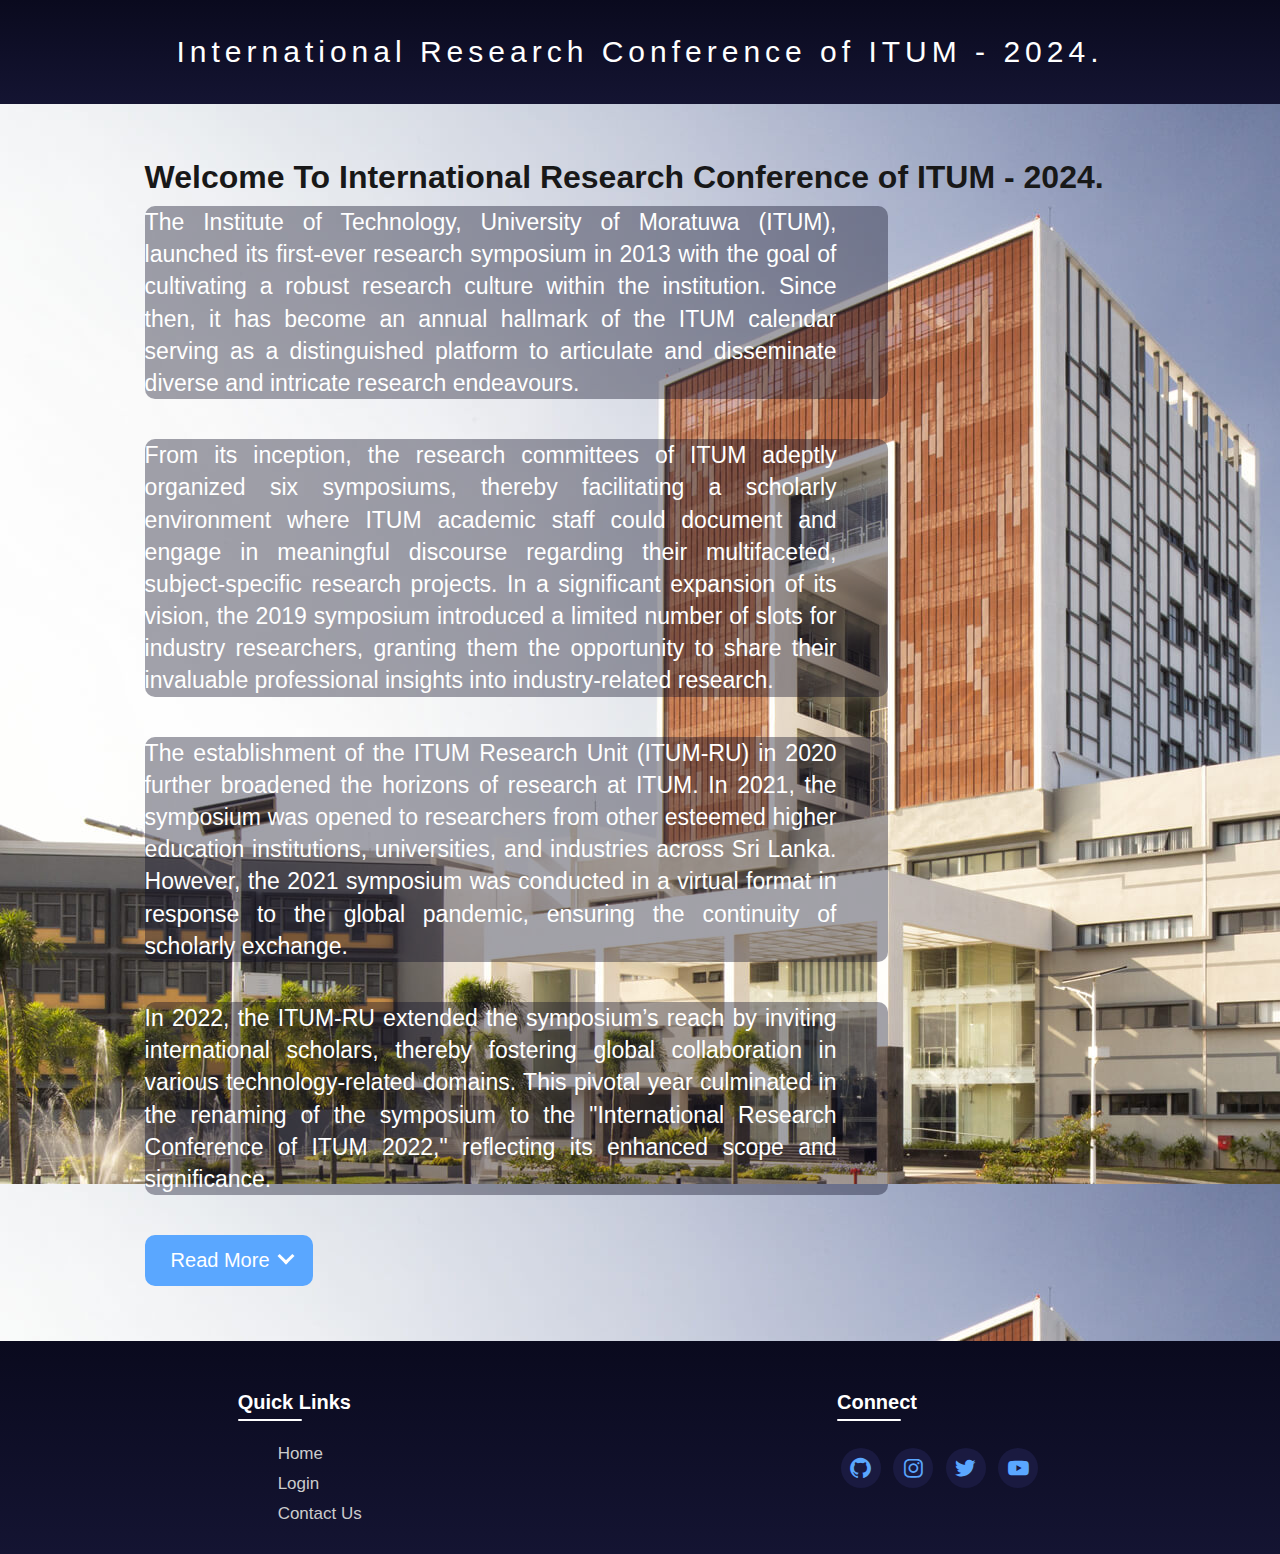
<file: about.html>
<!DOCTYPE html>
<html lang="en">
    <head>
        <title>About Us</title>
        <meta charset="utf-8">
        <link rel="stylesheet" href="static/about.css">
    	<link rel="stylesheet" href="https://unpkg.com/boxicons@latest/css/boxicons.min.css">
		<div id="navbar-placeholder"></div>
		<!--<script>
			document.getElementById("navbar-placeholder").innerHTML = fetch("navbar.html")
				.then(response => response.text())
				.then(data => document.getElementById("navbar-placeholder").innerHTML = data);
		</script> -->

    </head>
    
    <body>
		<header class="logo-div">
			<p>International Research Conference of ITUM - 2024.</p>
		</header>
	
    	<section class="main">
		    <div class="container">
		        <div class="main-content">
		            <h2>Welcome To International Research Conference of ITUM - 2024.</h2>
		            <p>
						The Institute of Technology, University of Moratuwa (ITUM), launched its first-ever research symposium in 2013 with the goal of cultivating a robust research culture within the institution. Since then, it has become an annual hallmark of the ITUM calendar serving as a distinguished platform to articulate and disseminate diverse and intricate research endeavours.</p>
									
					</p>
					<p>
						From its inception, the research committees of ITUM adeptly organized six symposiums, thereby facilitating a scholarly environment where ITUM academic staff could document and engage in meaningful discourse regarding their multifaceted, subject-specific research projects. In a significant expansion of its vision, the 2019 symposium introduced a limited number of slots for industry researchers, granting them the opportunity to share their invaluable professional insights into industry-related research.</p>
												
					</p>
					<p>
						The establishment of the ITUM Research Unit (ITUM-RU) in 2020 further broadened the horizons of research at ITUM. In 2021, the symposium was opened to researchers from other esteemed higher education institutions, universities, and industries across Sri Lanka. However, the 2021 symposium was conducted in a virtual format in response to the global pandemic, ensuring the continuity of scholarly exchange.</p>
											
					</p>
					<p>
						In 2022, the ITUM-RU extended the symposium’s reach by inviting international scholars, thereby fostering global collaboration in various technology-related domains. This pivotal year culminated in the renaming of the symposium to the "International Research Conference of ITUM 2022," reflecting its enhanced scope and significance.</p>
									
					</p>
					<div id="hidden-para">
						<h2> </h2>
						<p> The following year, 2023, witnessed a further elevation of the conference, as ITUM-RU collaborated with the International Institute of Management Sciences (IIMS) under the theme "Industry 5.0 – Prospect and Retrospect." This partnership underscored our commitment to addressing contemporary challenges and opportunities in the field.</p>
					</p>
					<p>
						ITUM-RU cordially invites local as well as foreign scholars from all disciplines to contribute their insights and research findings to foster collaboration and advance the frontiers of sustainable engineering in the following tracks.</p>
										
					</p>
					</div>
					
	                <button id="read-button">
						<span id="text">Read More</span>
						<span id="arrow"></span>
					</button>
		        </div>
		        
				<!-- class="side-image">
					<img src="../static/assets/side.jpg">
				</div> -->
			</div>
		</section>
		
		<section class="footer">
			<div class="footlinks">
		   	    <h4>Quick Links</h4>
		        <ul>
		  	        <li><a href="home.html">Home</a></li>
		            <li><a href="../login/login.html">Login</li>
		            <li><a href="contact.html">Contact Us</a></li>
		   		</ul>
			</div>
	
	        <div class="footlinks">
	    	    <h4>Connect</h4>
	    	    <div class="social">
					<!-- Add socials if exist, else remove-->
	    	    	<a href="" target="_blank"><i class='bx bxl-github'></i></a>
	    	        <a href="" target="_blank"><i class='bx bxl-instagram' ></i></a>
	                <a href="" target="_blank"><i class='bx bxl-twitter' ></i></a>
	                <a href="" target="_blank"><i class='bx bxl-youtube' ></i></a>
	            </div>
	    	</div>
        </section>
    </body>
	
	<script>
		let moreDiv = document.getElementById("hidden-para");
		let readbtn = document.getElementById("read-button");
		let arrowSpan = document.getElementById("arrow");
		let textSpan = document.getElementById("text");

		readbtn.onclick = function(){
			if (moreDiv.style.opacity == 0) {
				moreDiv.style.height = "auto";
				moreDiv.style.opacity = 1;
				arrowSpan.style.bottom = 0;
				arrowSpan.style.transform = "rotate(225deg)";
				textSpan.innerHTML = "Read Less";
			}
			else {
				moreDiv.style.height = 0;
				moreDiv.style.opacity = 0;
				arrowSpan.style.bottom = "5px";
				arrowSpan.style.transform = "rotate(45deg)";
				textSpan.innerHTML = "Read More";
			}
		}
	</script>
</html>
</file>
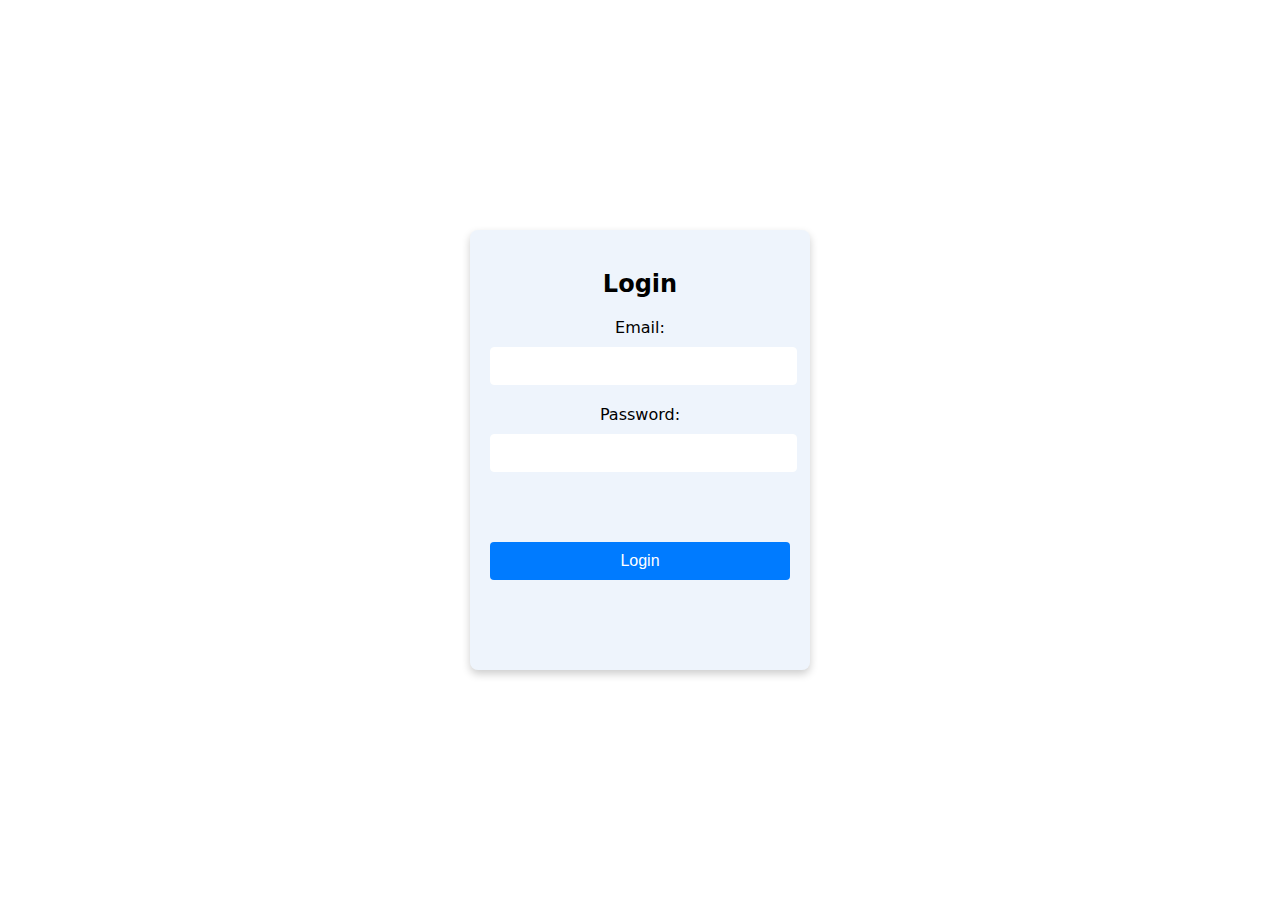
<file: login.html>
<!DOCTYPE html>
<html lang="en">
<head>
    <meta charset="UTF-8">
    <meta name="viewport" content="width=device-width, initial-scale=1.0">
    <title>Login Page</title>
    <link rel="stylesheet" href="login.css">
    
</head>
<body>
    <div class="login-container">
        <h2>Login</h2>
        <form action="loginu.php" method="POST">
            <div class="form-group">
                <label for="email">Email:</label>
                <input type="email" id="email" name="email" required>
            </div>
            <div class="form-group">
                <label for="password">Password:</label>
                <input type="password" id="password" name="password" required>
            </div>
            <div class="form-group">
                <!--<label for="role">Role:</label>
                <select id="role" name="role" required>
                    <option value="user">User</option>
                    <option value="admin">Admin</option>
                </select> -->
            </div>
            <button type="submit" class="login-button">Login</button>
        </form>
    </div>
</body>
</html>
</file>
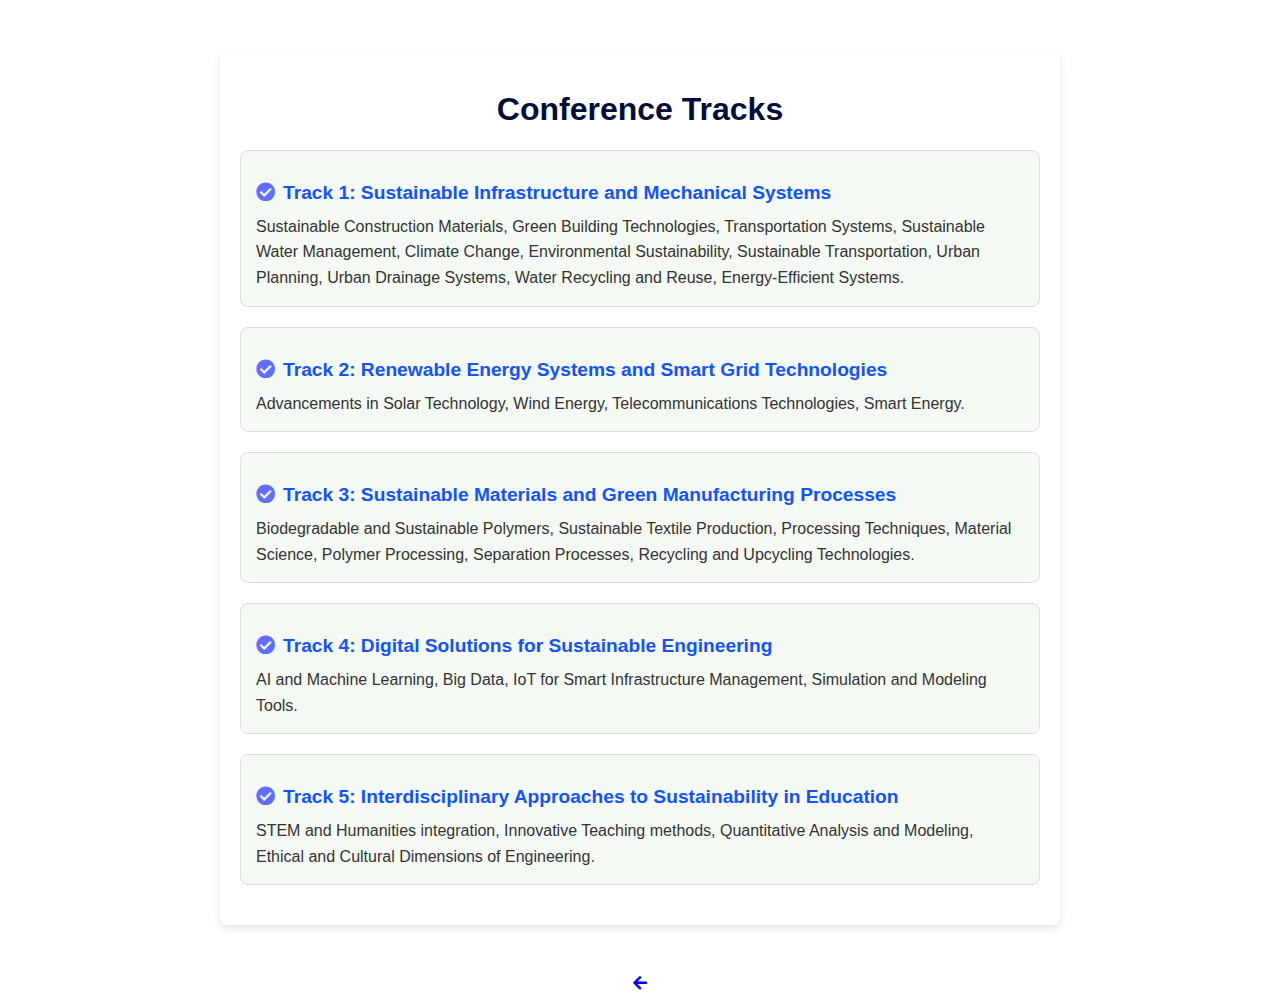
<file: tracks.html>
<!DOCTYPE html>
<html lang="en">
    <head>
        <title>Conference Tracks - 3rd International Research Conference of ITUM 2024</title>
        <meta charset="utf-8">
        <meta name="viewport" content="width=device-width, initial-scale=1.0">
        <link rel="stylesheet" href="https://cdnjs.cloudflare.com/ajax/libs/font-awesome/5.15.4/css/all.min.css">
        <style>
            body {
                font-family: Arial, sans-serif;
                margin: 0;
                padding: 0;
               
                color: #333;
                background-image: url('https://images.unsplash.com/photo-1557683316-973673baf926?auto=format&fit=crop&q=80');
    
                
            }
            .tracks-container {
                max-width: 800px;
                margin: 50px auto;
                padding: 20px;
                background: #ffffff66;
                border-radius: 8px;
                box-shadow: 0 4px 8px rgba(0, 0, 0, 0.1);
            }
            .tracks-container h1 {
                text-align: center;
                color: #000e3c;
            }
            .track {
                margin-bottom: 20px;
                padding: 15px;
                border: 1px solid #ddd;
                border-radius: 8px;
                background: #f4f9f4;
            }
            .track h2 {
                color: #1352ff;
                font-size: 1.2em;
                margin-bottom: 10px;
            }
            .track p {
                margin: 0;
                line-height: 1.6;
            }
            .check-icon {
                color: #606dfd;
                margin-right: 8px;
            }
            .home {
                text-align: center;
                margin-bottom: 10px;
            }
            .button {
                margin-bottom: 10px;
            }
        </style>
    </head>
    <body>
        <div id = "navbar-tracks">
            <div class="tracks-container">
                <h1>Conference Tracks</h1>
                <div class="track">
                    <h2><i class="fas fa-check-circle check-icon"></i>Track 1: Sustainable Infrastructure and Mechanical Systems</h2>
                    <p>Sustainable Construction Materials, Green Building Technologies, Transportation Systems, Sustainable Water Management, Climate Change, Environmental Sustainability, Sustainable Transportation, Urban Planning, Urban Drainage Systems, Water Recycling and Reuse, Energy-Efficient Systems.</p>
                </div>
                <div class="track">
                    <h2><i class="fas fa-check-circle check-icon"></i>Track 2: Renewable Energy Systems and Smart Grid Technologies</h2>
                    <p>Advancements in Solar Technology, Wind Energy, Telecommunications Technologies, Smart Energy.</p>
                </div>
                <div class="track">
                    <h2><i class="fas fa-check-circle check-icon"></i>Track 3: Sustainable Materials and Green Manufacturing Processes</h2>
                    <p>Biodegradable and Sustainable Polymers, Sustainable Textile Production, Processing Techniques, Material Science, Polymer Processing, Separation Processes, Recycling and Upcycling Technologies.</p>
                </div>
                <div class="track">
                    <h2><i class="fas fa-check-circle check-icon"></i>Track 4: Digital Solutions for Sustainable Engineering</h2>
                    <p>AI and Machine Learning, Big Data, IoT for Smart Infrastructure Management, Simulation and Modeling Tools.</p>
                </div>
                <div class="track">
                    <h2><i class="fas fa-check-circle check-icon"></i>Track 5: Interdisciplinary Approaches to Sustainability in Education</h2>
                    <p>STEM and Humanities integration, Innovative Teaching methods, Quantitative Analysis and Modeling, Ethical and Cultural Dimensions of Engineering.</p>
                </div>
            </div>
        </div>
        <div class="home">
            <a href="home.html" class="button"><i class="fas fa-arrow-left"></i></a>
        </div>
    </body>
</html>
</file>
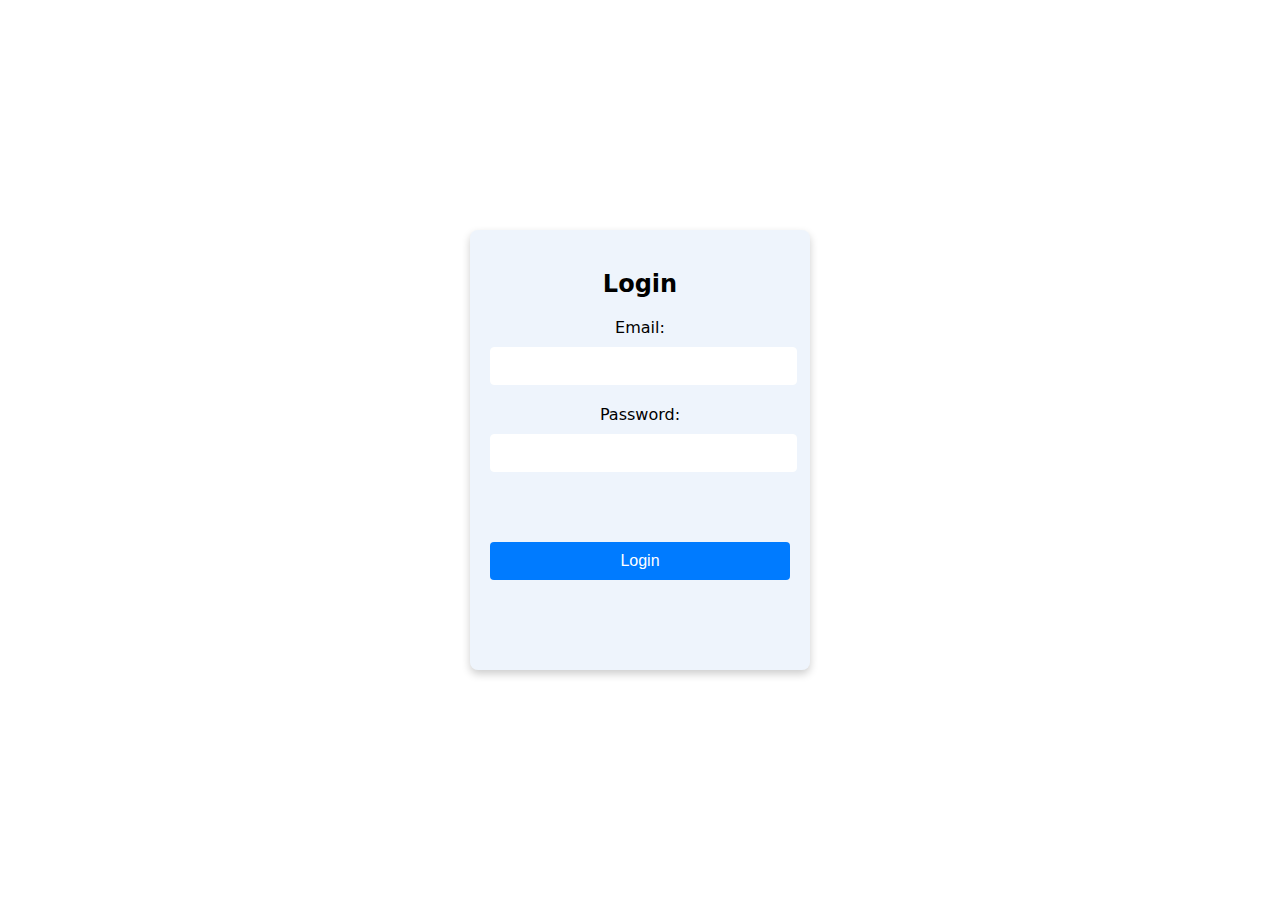
<file: login/login.html>
<!DOCTYPE html>
<html lang="en">
<head>
    <meta charset="UTF-8">
    <meta name="viewport" content="width=device-width, initial-scale=1.0">
    <title>Login Page</title>
    <link rel="stylesheet" href="login.css">
    
</head>
<body>
    <div class="login-container">
        <h2>Login</h2>
        <form action="login.js" method="POST">
            <div class="form-group">
                <label for="email">Email:</label>
                <input type="email" id="email" name="email" required>
            </div>
            <div class="form-group">
                <label for="password">Password:</label>
                <input type="password" id="password" name="password" required>
            </div>
            <div class="form-group">
                <!--<label for="role">Role:</label>
                <select id="role" name="role" required>
                    <option value="user">User</option>
                    <option value="admin">Admin</option>
                </select> -->
            </div>
            <button type="submit" class="login-button">Login</button>
        </form>
    </div>
</body>
</html>
</file>
<file: static/about.css>
*{
	margin: 0;
    box-sizing: border-box;
    font-family: sans-serif;
    text-decoration: none;
    list-style: none;
    scroll-behavior: smooth;
    
}

.logo-div {
    display: inline-block;
    width: 100%;
    padding: 35px 0;
	align-items: center;
    background-image: linear-gradient(rgb(10, 10, 30), rgb(20, 20, 50));
}

.logo-div img{
	width: 60px;
	height: 60px;
	margin: 0 20px 0 40px;
}
header{
    text-align: center;
}

.logo-div p {
	letter-spacing: 5px;
	font-size: 30px;
	color: white;
}

.main{
	min-height: 100vh;
	display: flex;
	flex-direction: column;
    background-image: linear-gradient(rgb(10, 10, 30), rgb(20, 20, 50));
    overflow: hidden;
    background-image: url(../static/assets/ITUM-1.jpg);
    
}

.main h1{
	color: #0c63f8;
	font-size: 40px;
	text-align: center;
	margin-top: 40px;
}

.container{
    display: flex;
    justify-content: center;
    align-items: center;
    padding: 0 7%;
    margin: 25px auto;
}

.main-content{
    flex: 2;
	padding: 30px;
    margin: 0px 25px;
}

.main-content h2{
    font-size: 32px;
    margin-bottom: 10px;
    color: #181818;
    
}

.main-content p{
	text-align: justify;
	font-size: 23px;
    line-height: 1.4;
    margin-bottom: 40px;
    color: #ffffff;
    padding-right: 4vw;
    width: 75%;
	border-radius: 10px;
	background-color: rgba(10, 10, 35, 0.382);
}

.main-content button{
    background-color: #5aa7ff;
    color: #fff;
    padding: 12px 24px;
    border: 2px solid #5aa7ff;
    border-radius: 10px;
    font-size: 20px;
    cursor: pointer;
    transition: 0.3s ease;
}

.main-content button:hover{
    background: transparent;
}

.side-image {
    flex: 1;
	margin-top: 10px;
	align-self: flex-start;
	transform: translate(60px,0);
    width: 50%;
    height: 100%;
    margin-top: 30%;
}

.side-image img {
	border-radius: 5px;
}

#hidden-para {
	height: 0;
	opacity: 0;
	overflow: hidden;
	transition: opacity 0.3s linear;
}

#arrow {
	position: relative;
	display: inline-block;
	left: 5px;
	bottom: 5px;
	width: 12px;
	height: 12px;
	border: solid white;
	border-width: 0 3px 3px 0;
	transform: rotate(45deg);
}

.footer{
	margin-top: auto;
	width: 100%;
    display: flex;
    padding: 20px 0;
    flex-wrap: wrap;
    background-image: linear-gradient(rgb(10, 10, 30), rgb(20, 20, 50));
    justify-content: space-around;
}

.footlinks h4{
    font-size: 20px;
    font-weight: bold;
    color: white;
    margin: 30px 0;
    position: relative;
}


.footlinks h4::before{
    content: "";
    position: absolute;
    height: 2px;
    width: 5vw;
    bottom: -7px;
    border-radius: 5px;
    background: white;
}

.footlinks ul li a{
    display: block;
    font-size: 17px;
    color: #ccc;
    margin-bottom: 10px;
    transition: ease 0.30s;
}

.footlinks ul li a:hover{
    transform: translate(5px);
    color: #5aa7ff;
}


.social a{
    font-size: 25px;
    margin: 4px;
    height: 40px;
    width: 40px;
    color: #5aa7ff;
    background-color: #1a1a40;
    display: inline-flex;
    justify-content: center;
    align-items: center;
    border-radius: 20px;
    transition: ease 0.30s;
}

.social a:hover{
    transform: scale(1.2);
}
</file>
<file: login.css>
body {
    display: flex;
    justify-content: center;
    align-items: center;
    height: 100vh;
    margin: 0;
    background-image: url('https://images.unsplash.com/photo-1557683316-973673baf926?auto=format&fit=crop&q=80');
    background-size: cover;
    background-position: center;
    background-attachment: fixed;
    font-family: system-ui, -apple-system, sans-serif;
     
}
.login-container {
    background: #b8d3f13d;
    padding: 20px;
    border-radius: 8px;
    box-shadow: 0 4px 8px rgba(0, 0, 0, 0.2);
    width: 300px;
    height: 400px;
    text-align: center;
    
}
.login-container h2 {
    margin-bottom: 20px;
}
.form-group {
    margin-bottom: 20px;
}
.form-group label {
    display: block;
    margin-bottom: 5px;
}
.form-group input {
    width: 95%;
    padding: 10px;
    border: 1px solid #ffffff;
    border-radius: 4px;
    font-size: 14px;
    margin-top: 5px;
}
.login-button {
    width: 100%;
    padding: 10px;
    background-color: #007bff;
    color: white;
    border: none;
    border-radius: 4px;
    cursor: pointer;
    font-size: 16px;
    margin-top: 50px;
}
.login-button:hover {
    background-color: #0056b3;
}
</file>
<file: login/login.css>
body {
    display: flex;
    justify-content: center;
    align-items: center;
    height: 100vh;
    margin: 0;
    background-image: url('https://images.unsplash.com/photo-1557683316-973673baf926?auto=format&fit=crop&q=80');
    background-size: cover;
    background-position: center;
    background-attachment: fixed;
    font-family: system-ui, -apple-system, sans-serif;
     
}
.login-container {
    background: #b8d3f13d;
    padding: 20px;
    border-radius: 8px;
    box-shadow: 0 4px 8px rgba(0, 0, 0, 0.2);
    width: 300px;
    height: 400px;
    text-align: center;
    
}
.login-container h2 {
    margin-bottom: 20px;
}
.form-group {
    margin-bottom: 20px;
}
.form-group label {
    display: block;
    margin-bottom: 5px;
}
.form-group input {
    width: 95%;
    padding: 10px;
    border: 1px solid #ffffff;
    border-radius: 4px;
    font-size: 14px;
    margin-top: 5px;
}
.login-button {
    width: 100%;
    padding: 10px;
    background-color: #007bff;
    color: white;
    border: none;
    border-radius: 4px;
    cursor: pointer;
    font-size: 16px;
    margin-top: 50px;
}
.login-button:hover {
    background-color: #0056b3;
}
</file>
